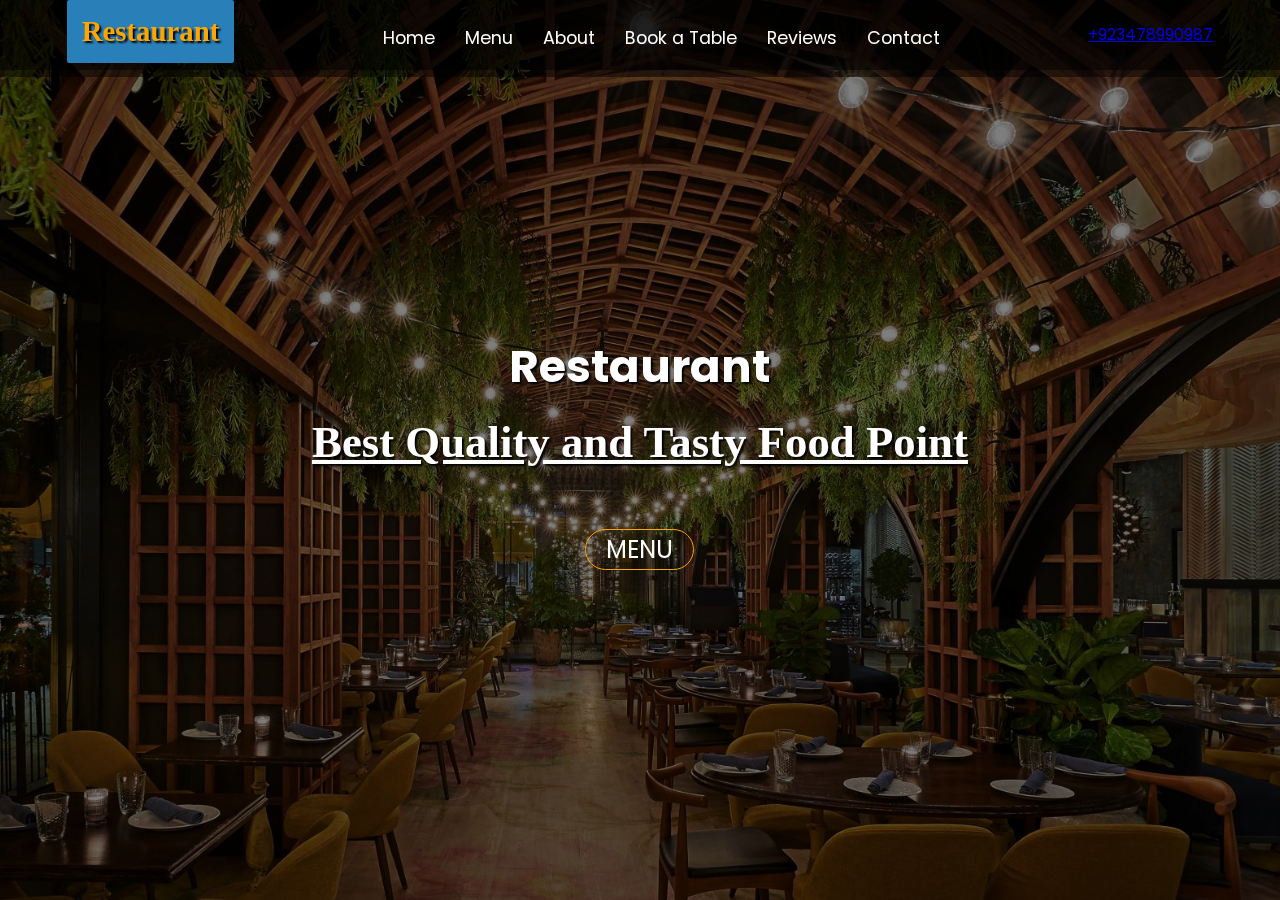
<file: index.html>
<!DOCTYPE html>
<html lang="en">
<head>
    <meta charset="UTF-8">
    <meta name="viewport" content="width=device-width, initial-scale=1.0">
    <title> Restaurant menu website</title>
    <!--google fonts-->
    <link rel="preconnect" href="https://fonts.googleapis.com">
<link rel="preconnect" href="https://fonts.gstatic.com" crossorigin>
<link href="https://fonts.googleapis.com/css2?family=Anton&family=Bebas+Neue&family=Poppins:ital,wght@0,100;0,200;0,300;0,400;0,500;0,600;0,700;0,800;0,900;1,100;1,200;1,300;1,400;1,500;1,600;1,700;1,800;1,900&display=swap" rel="stylesheet">
    <!--font awesome-->
    <link rel="stylesheet" href="https://cdnjs.cloudflare.com/ajax/libs/font-awesome/4.7.0/css/font-awesome.min.css">
   <!--connect style.css-->
   <link rel="stylesheet" type="text/css" href="style.css"  
</head>
<body>
    <!--hero section begin-->
    <div id="hero">
        <div id="hero_content">
            <h1>Restaurant</h1>
            <h2> Best Quality and Tasty Food Point </h2>
            <a href="menu.html">MENU</a> 
               <!--ADDED MENU BUTTON-->
        </div>
    </div>


    <!--hero section end-->


<!-- header section begin -->
<div id="header">
    <nav id="navbar">
        <a href="index.html">
            <button type="button" >
                <h1>Restaurant</h1>
            </button>
        <ul>
            <li><a href="index.html">Home</a></li>
                <li><a href="menu.html">Menu</a></li>
                <li><a href="about.html">About</a></li>
                <li><a href="booking.html">Book a Table</a></li>
                <li><a href="reviews.html">Reviews</a></li>
                <li><a href="contact.html">Contact</a></li>
        </ul>
        <div id="Phone">
            <a href="contact.html">+923478990987</a>
        </div>
    </nav>
    <div id="Mobile_Menu">
        <ul>
            <li><a href="index.html">Home</a></li>
            <li><a href="menu.html">Menu</a></li>
            <li><a href="about.html">About</a></li>
            <li><a href="booking.html">Book a Table</a></li>
            <li><a href="reviews.html">Reviews</a></li>
            <li><a href="contact.html">Contact</a></li>
        </ul>
    </div>

 </div>
 
<!-- header section end -->






</body>
</html>
</file>
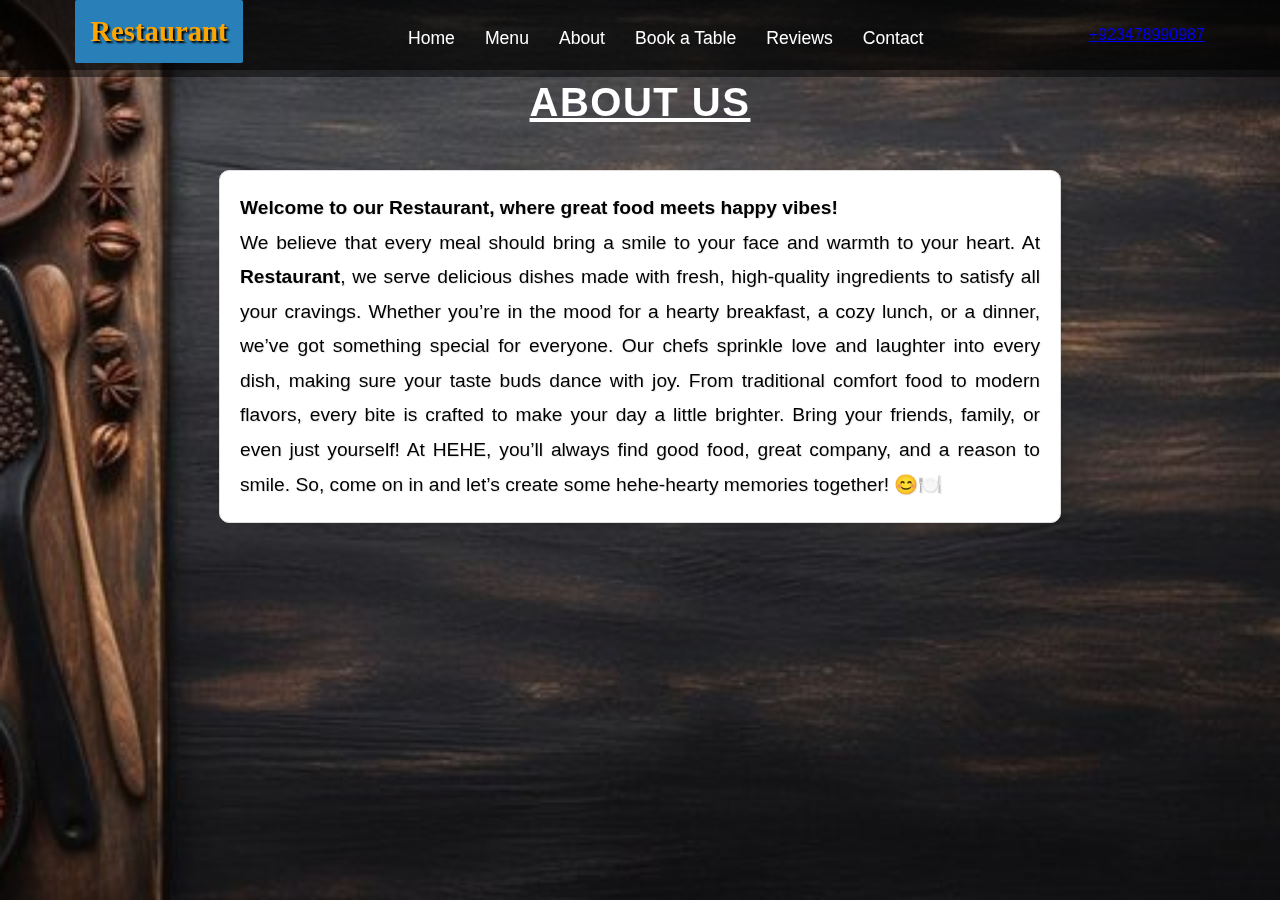
<file: about.html>
<!DOCTYPE html>
<html lang="en">
<head>
    <meta charset="UTF-8">
    <meta name="viewport" content="width=device-width, initial-scale=1.0">
    <title>About- Restaurant</title>
    <link rel="stylesheet" type="text/css" href="style.css" 
</head>
<body>
    <!-- header section -->
    <div id="header">
        <nav id="navbar">
            <a href="index.html">
                <button type="button" >
                    <h1>Restaurant</h1>
                </button>
            <ul>
                <li><a href="index.html">Home</a></li>
                <li><a href="menu.html">Menu</a></li>
                <li><a href="about.html" >About</a></li>
                <li><a href="booking.html">Book a Table</a></li>
                <li><a href="reviews.html">Reviews</a></li>
                <li><a href="contact.html">Contact</a></li>
            </ul>
            <div id="Phone">
                <a href="contact.html">+923478990987</a>
            </div>
        </nav>
        <div id="Mobile_Menu">
            <ul>
                <li><a href="index.html">Home</a></li>
                <li><a href="menu.html">Menu</a></li>
                <li><a href="about.html" class="active">About</a></li>
                <li><a href="booking.html">Book a Table</a></li>
                <li><a href="reviews.html">Reviews</a></li>
                <li><a href="contact.html">Contact</a></li>
            </ul>
        </div>
    
     </div>
     <!-- about section  -->
      <div id="About">
        <h2 id="section">About us </h2>
        <p> <b>Welcome to our Restaurant, where great food meets happy vibes! </b><br>

We believe that every meal should bring a smile to your face and warmth to your heart. At <b>Restaurant</b>, we serve delicious dishes made with fresh, high-quality ingredients to satisfy all your cravings. Whether you’re in the mood for a hearty breakfast, a cozy lunch, or a  dinner, we’ve got something special for everyone.

Our chefs sprinkle love and laughter into every dish, making sure your taste buds dance with joy. From traditional comfort food to modern flavors, every bite is crafted to make your day a little brighter.

Bring your friends, family, or even just yourself! At HEHE, you’ll always find good food, great company, and a reason to smile.

So, come on in and let’s create some hehe-hearty memories together! 😊🍽️</p>
      </div>
</file>
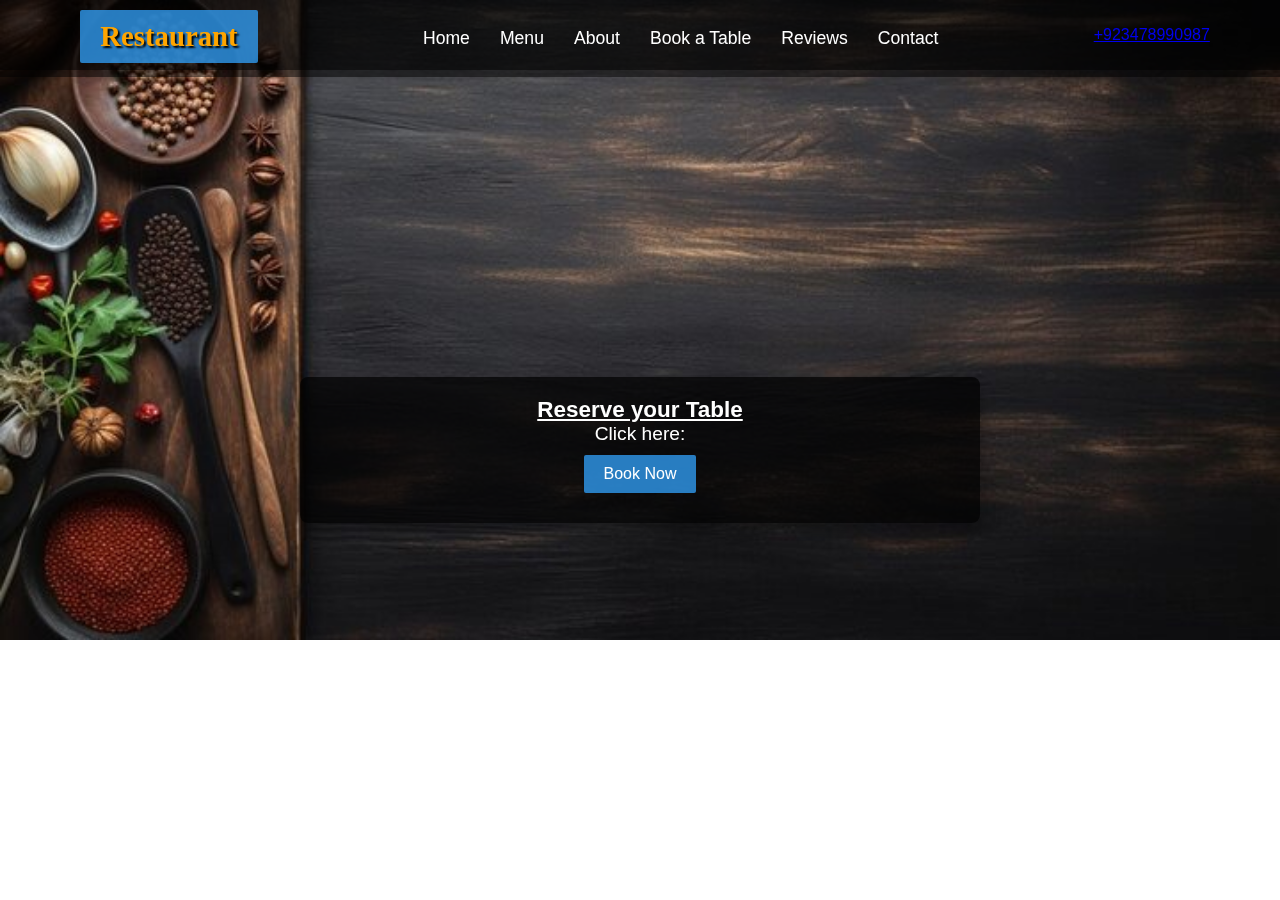
<file: booking.html>
<!DOCTYPE html>
<html lang="en">
<head>
    <meta charset="UTF-8">
    <meta name="viewport" content="width=device-width, initial-scale=1.0">
    <title>Book a Table</title>
    <link rel="stylesheet" type="text/css" href="style.css">
    <style>
        body {
            font-family: Arial, sans-serif;
            text-align: center; 
            margin: 0;
            padding: 0;
        }
        #booking-form {
            display: none;
            margin-top: 20px;
        }
        #confirmation-message {
            display: none;
            background-color: #4CAF50;
            color: white;
            padding: 20px;
            text-align: center;
            margin-top: 20px;
        }
        .hidden {
            display: none;
        }
        button {
            background-color: rgba(48, 154, 240, 0.795); 
            color: white;
            padding: 10px 20px;
            border: none;
            cursor: pointer;
            font-size: 16px;
            margin: 10px;
        }
        button:hover {
            background-color: #004d00; 
        }
        .cancel-btn {
            background-color: red;
        }
        .cancel-reservation-btn {
            background-color: red;
            margin-top: 10px;
        }
        .container {
            padding: 20px;
        }
        #booking-button-container {
            display: flex;
            justify-content: center;
            align-items: center;
            height: 100vh; 
        }
    </style>
</head>
<body>
                          <!-- Header Section -->
    <div id="header">
        <nav id="navbar">
            <a href="index.html">
                <button type="button">
                    <h1>Restaurant</h1>
                </button>
            </a>
            <ul>
                <li><a href="index.html">Home</a></li>
                <li><a href="menu.html">Menu</a></li>
                <li><a href="about.html">About</a></li>
                <li><a href="booking.html">Book a Table</a></li>
                <li><a href="reviews.html">Reviews</a></li>
                <li><a href="contact.html">Contact</a></li>
            </ul>
            <div id="Phone">
                <a href="contact.html">+923478990987</a>
            </div>
        </nav>
    </div>
                                <!-- header section ends -->
    <div class="container">
        <h3>Reserve your Table</h3>
        <p>Click here:</p>
        <button id="booking-button">Book Now</button>

        <!-- Booking Form -->
        <div id="booking-form" class="hidden">
            <h2>Reservation Form</h2>
            <form id="reservation-form">
                <label for="name">Name:</label>
                <input type="text" id="name" name="name" required>

                <label for="email">Email:</label>
                <input type="email" id="email" name="email" required>

                <label for="phone">Phone Number:</label>
                <input type="tel" id="phone" name="phone" required>

                <label for="date">Reservation Date:</label>
                <input type="date" id="date" name="date" required>

                <label for="time">Reservation Time:</label>
                <input type="time" id="time" name="time" required>

                <label for="guests">Number of Guests:</label>
                <input type="number" id="guests" name="guests" min="1" max="20" required>

                <button type="submit">Confirm Booking</button>
                <button type="button" id="cancel-button" class="cancel-btn">Cancel</button>
            </form>
        </div>

        <!-- Confirmation Message -->
        <div id="confirmation-message">
            <h2>Your table has been booked successfully!</h2>
            <p>Thank you for booking with us. We look forward to serving you!</p>
            <button id="book-another-button">Book Another Table</button>
            <button id="cancel-reservation-button" class="cancel-reservation-btn">Cancel Reservation</button>
        </div>
    </div>

    <script>
        
        document.getElementById("booking-button").addEventListener("click", function() {
            document.getElementById("booking-form").style.display = "block";
            document.getElementById("booking-button").style.display = "none";
        });

        document.getElementById("reservation-form").addEventListener("submit", function(event) {
            event.preventDefault();

            document.getElementById("booking-form").style.display = "none";
            document.getElementById("confirmation-message").style.display = "block";
        });

        document.getElementById("cancel-button").addEventListener("click", function() {
            document.getElementById("booking-form").style.display = "none";
            document.getElementById("booking-button").style.display = "block";
        });

    
        document.getElementById("book-another-button").addEventListener("click", function() {
            document.getElementById("confirmation-message").style.display = "none";
            document.getElementById("booking-button").style.display = "block";
        });

        document.getElementById("cancel-reservation-button").addEventListener("click", function() {
            document.getElementById("confirmation-message").style.display = "none";
            document.getElementById("booking-button").style.display = "block";
        });
    </script>
</body>
</html>
</file>
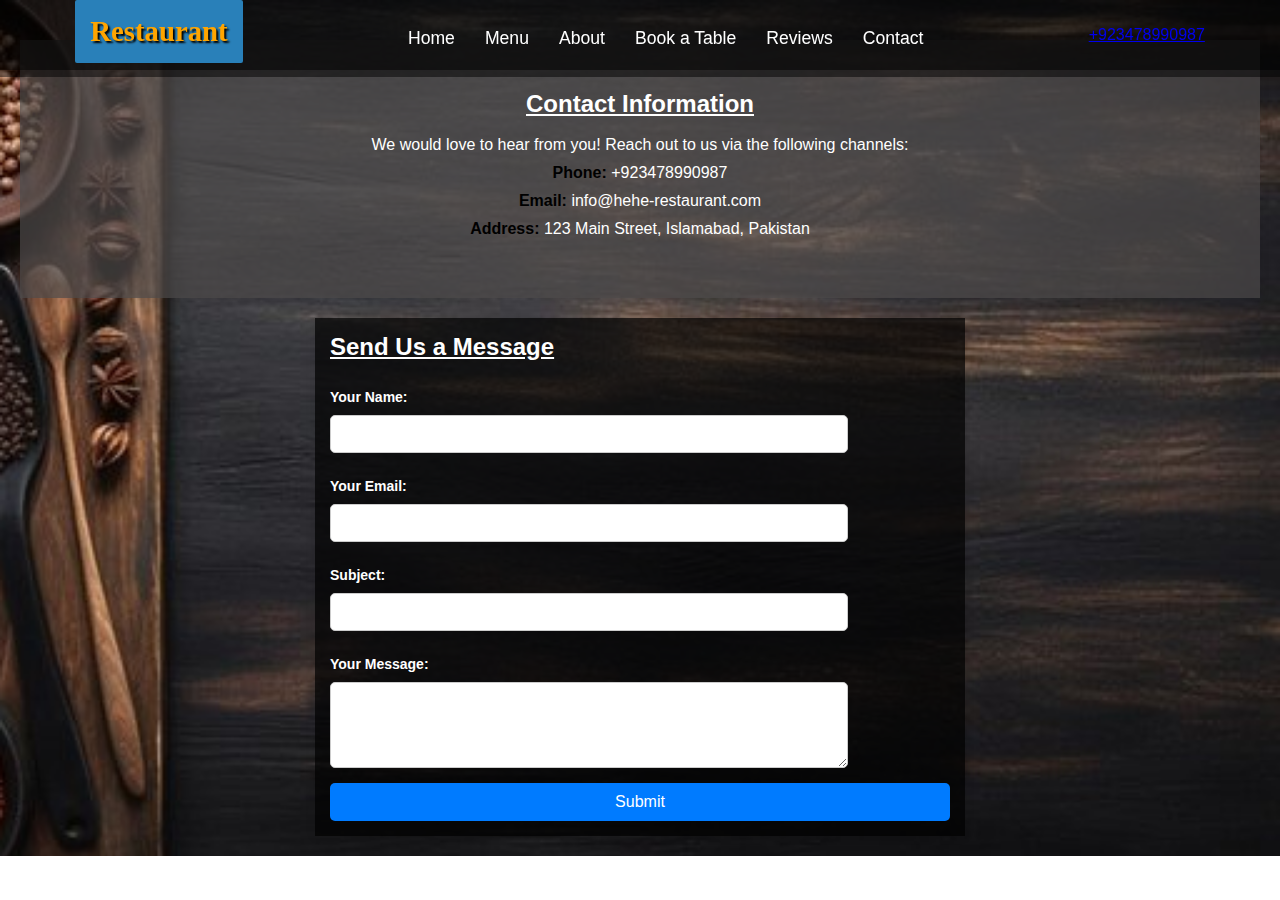
<file: contact.html>
<!DOCTYPE html>
<html lang="en">
<head>
    <meta charset="UTF-8">
    <meta name="viewport" content="width=device-width, initial-scale=1.0">
    <link rel="stylesheet" href="style.css">
    <script src="script.js"></script>
    <title>Contact Us</title>
    
    <style>
        #confirmation-message {
            display: none;
            margin-top: 20px;
            padding: 10px;
            background-color: #4CAF50;
            color: white;
            border-radius: 5px;
            text-align: center;
        }
        #return-home-btn {
            display: none;
            margin-top: 20px;
            padding: 10px 20px;
            background-color: #333;
            color: white;
            border: none;
            cursor: pointer;
            border-radius: 5px;
        }
    </style>
</head>
<body>
    <!-- header section begin -->
    <div id="header">
        <nav id="navbar">
            <a href="index.html">
                <button type="button" >
                    <h1>Restaurant</h1>
                </button>
            </a>
            <ul>
                <li><a href="index.html">Home</a></li>
                <li><a href="menu.html">Menu</a></li>
                <li><a href="about.html">About</a></li>
                <li><a href="booking.html">Book a Table</a></li>
                <li><a href="reviews.html">Reviews</a></li>
                <li><a href="contact.html">Contact</a></li>
            </ul>
            <div id="Phone">
                <a href="contact.html">+923478990987</a>
                
            </div>
        </nav>
        <div id="Mobile_Menu">
            <ul>
                <li><a href="index.html">Home</a></li>
                <li><a href="menu.html">Menu</a></li>
                <li><a href="about.html">About</a></li>
                <li><a href="booking.html">Book a Table</a></li>
                <li><a href="reviews.html">Reviews</a></li>
                <li><a href="contact.html">Contact</a></li>
            </ul>
        </div>
    </div>
                     <!-- header section ends -->


    <main id="contact">
        <!-- Contact Information Section -->
        <section id="contact-info">
            <h2>Contact Information</h2><br>
            <p>We would love to hear from you! Reach out to us via the following channels:</p>
            <ul>
                <li><strong>Phone:</strong> +923478990987</li>
                <li><strong>Email:</strong> <a href="mailto:info@hehe-restaurant.com">info@hehe-restaurant.com</a></li>
                <li><strong>Address:</strong> 123 Main Street, Islamabad, Pakistan</li>
            </ul>
        </section>

        <!-- Contact Form Section -->
        <section id="contact-form-section">
            <h2>Send Us a Message</h2><br>
            <form id="contact-form" onsubmit="submitForm(event)">
                <label for="name">Your Name:</label>
                <input type="text" id="name" name="name" required>

                <label for="email">Your Email:</label>
                <input type="email" id="email" name="email" required>

                <label for="subject">Subject:</label>
                <input type="text" id="subject" name="subject" required>

                <label for="message">Your Message:</label>
                <textarea id="message" name="message" rows="4" required></textarea>

                <button type="submit">Submit</button>
            </form>
        </section>

    
        <div id="confirmation-message">
            Your message has been delivered to us. We will contact you as soon as possible after receiving your message.
        </div>

        <button id="return-home-btn" onclick="window.location.href='index.html';">Return to Home</button>
    </main>

    <script>
        function submitForm(event) {
            event.preventDefault();  

            document.getElementById('contact-form-section').style.display = 'none';

            document.getElementById('confirmation-message').style.display = 'block';

            document.getElementById('return-home-btn').style.display = 'inline-block';
        }
    </script>
</body>
</html>
</file>
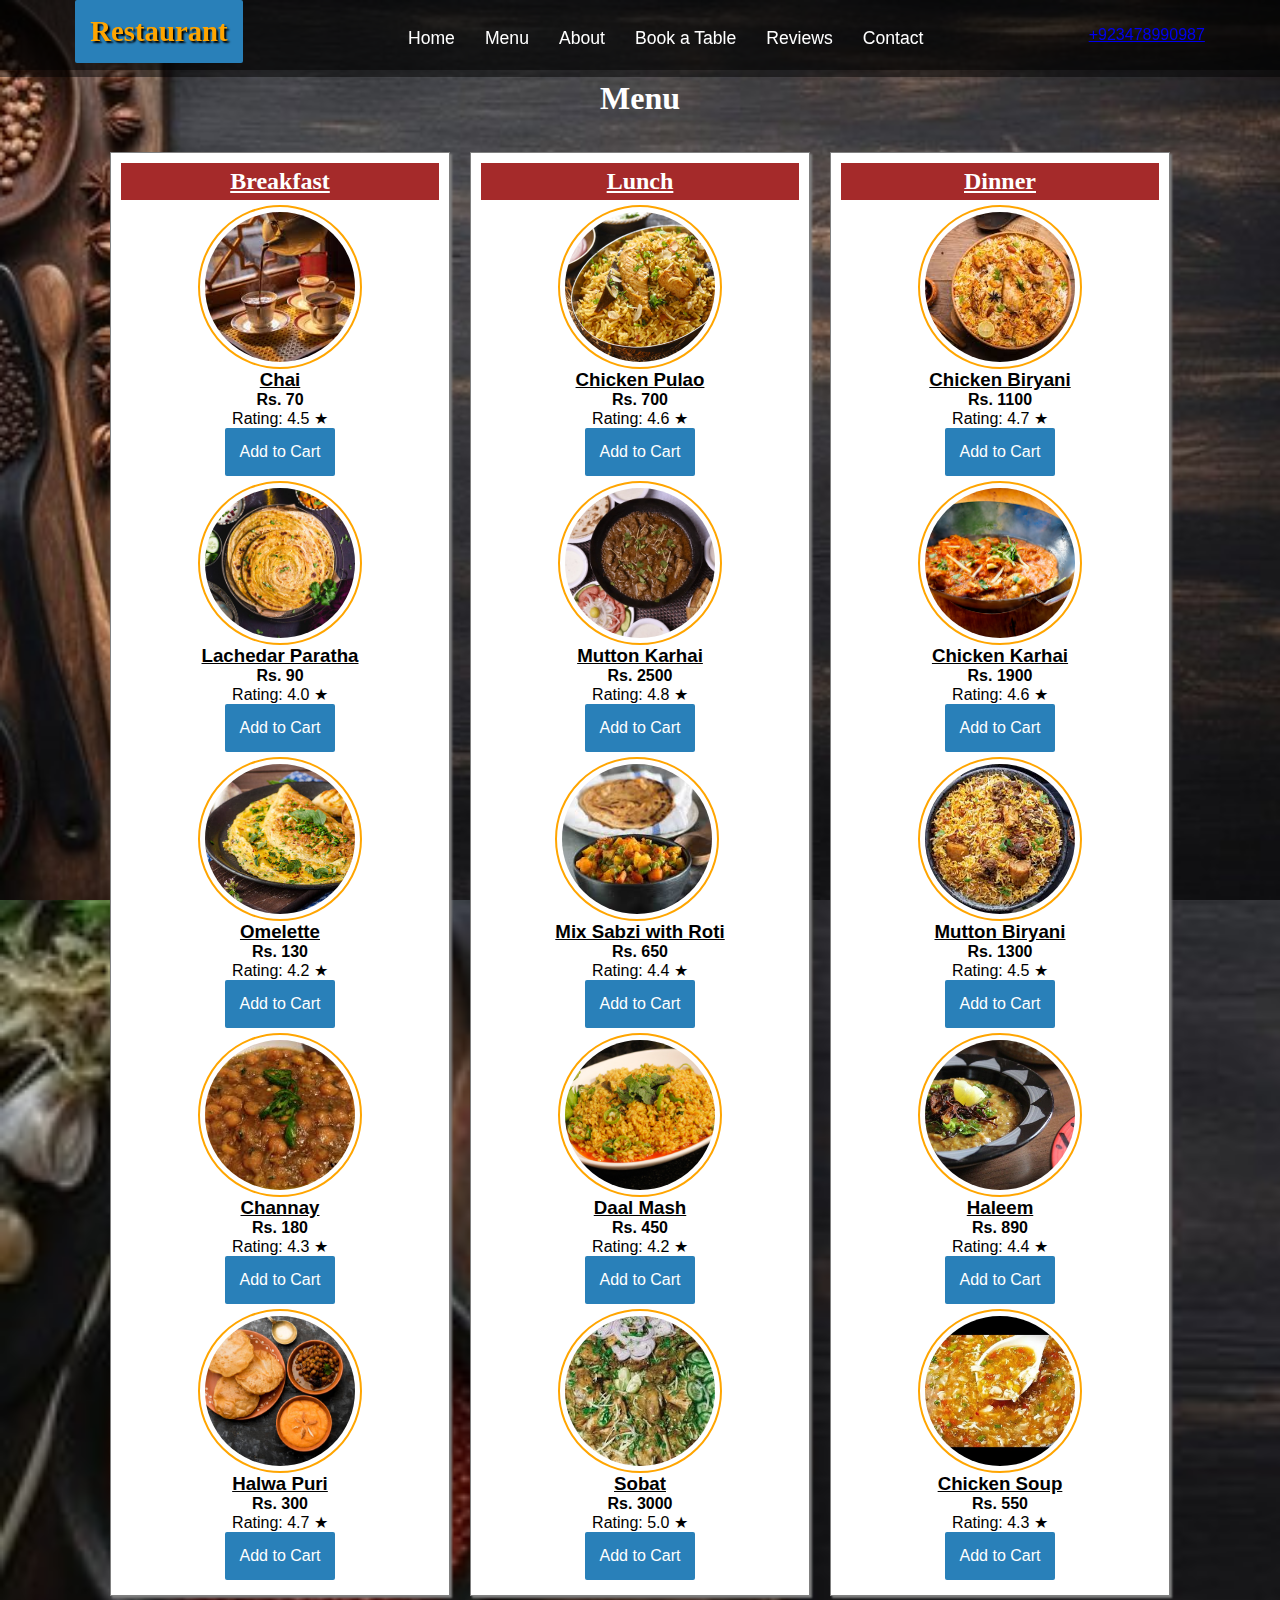
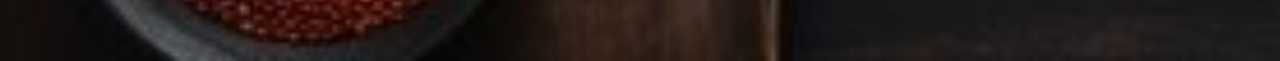
<file: menu.html>
<!DOCTYPE html>
<html lang="en">
<head>
    <meta charset="UTF-8">
    <meta name="viewport" content="width=device-width, initial-scale=1.0">
    <title>Menu-Restaurant</title>
    <link rel="stylesheet" type="text/css" href="style.css">
    <style>
        #order-summary-box {
            position: fixed;
            top: 20px;
            left: 20px;
            background-color: rgba(0, 0, 0, 0.7);
            color: white;
            padding: 15px;
            border-radius: 8px;
            width: 250px;
            display: none;
            z-index: 1000;
        }
        #order-summary-box h3 {
            margin-top: 0;
        }
        #order-summary-box ul {
            list-style-type: none;
            padding-left: 0;
            margin-bottom: 10px;
        }
        #order-summary-box ul li {
            margin-bottom: 5px;
        }
        #order-summary-box .total-price {
            font-weight: bold;
        }
        #order-summary-box .place-order-btn {
            display: block;
            margin-top: 10px;
            padding: 5px;
            background-color: green;
            color: white;
            border: none;
            cursor: pointer;
        }
        #order-summary-box .place-order-btn:hover {
            background-color: darkgreen;
        }
    </style>
</head>
<body>
    <!-- header section -->
    <div id="header">
        <nav id="navbar">
            <a href="index.html">
                <button type="button">
                    <h1>Restaurant</h1>
                </button>
            </a>
            
            <ul>
                <li><a href="index.html">Home</a></li>
                <li><a href="menu.html">Menu</a></li>
                <li><a href="about.html">About</a></li>
                <li><a href="booking.html">Book a Table</a></li>
                <li><a href="reviews.html">Reviews</a></li>
                <li><a href="contact.html">Contact</a></li>
            </ul>
            <div id="Phone">
                <a href="contact.html">+923478990987</a>
            </div>
        </nav>
    </div>


    <div id="order-summary-box">
        <h3>Your Order</h3>
        <ul id="order-items-list"></ul>
        <div class="total-price">
            Total: Rs. <span id="total-price-display">0</span>
        </div>
        <button class="place-order-btn" onclick="placeOrder()">Place Order</button>
    </div>

                                        <!-- Menu Section -->
    <div id="menu">
        <h1 id="section">Menu</h1>
        <div id="menu_row">
            <!-- Breakfast Section -->
            <div id="menu_column">
                <h2>Breakfast</h2>
                <div class="box">
                    <a href="javascript:void(0)" class="menu-item">
                        <div id="image">
                            <img src="imges/chai.jpeg" alt="Chai">
                        </div>
                        <div>
                            <h3>Chai</h3>
                            <h4>Rs. 70</h4>
                            <div class="rating">
                                <span>Rating: 4.5 ★</span>
                            </div>
                            <button class="add-to-cart" onclick="addToCart('Chai', 70)">Add to Cart</button>
                        </div>
                    </a>
                </div>
                <div class="box">
                    <a href="javascript:void(0)" class="menu-item">
                        <div id="image">
                            <img src="imges/lachedarParatha.jpeg" alt="Lachedar Paratha">
                        </div>
                        <div>
                            <h3>Lachedar Paratha</h3>
                            <h4>Rs. 90</h4>
                            <div class="rating">
                                <span>Rating: 4.0 ★</span>
                            </div>
                            <button class="add-to-cart" onclick="addToCart('Lachedar Paratha', 90)">Add to Cart</button>
                        </div>
                    </a>
                </div>
                <div class="box">
                    <a href="javascript:void(0)" class="menu-item">
                        <div id="image">
                            <img src="imges/omlette.jpg" alt="Omelette">
                        </div>
                        <div>
                            <h3>Omelette</h3>
                            <h4>Rs. 130</h4>
                            <div class="rating">
                                <span>Rating: 4.2 ★</span>
                            </div>
                            <button class="add-to-cart" onclick="addToCart('Omelette', 130)">Add to Cart</button>
                        </div>
                    </a>
                </div>
                <div class="box">
                    <a href="javascript:void(0)" class="menu-item">
                        <div id="image">
                            <img src="imges/channay.jpg" alt="Channay">
                        </div>
                        <div>
                            <h3>Channay</h3>
                            <h4>Rs. 180</h4>
                            <div class="rating">
                                <span>Rating: 4.3 ★</span>
                            </div>
                            <button class="add-to-cart" onclick="addToCart('Channay', 180)">Add to Cart</button>
                        </div>
                    </a>
                </div>
                <div class="box">
                    <a href="javascript:void(0)" class="menu-item">
                        <div id="image">
                            <img src="imges/halwa puri.jpg" alt="Halwa Puri">
                        </div>
                        <div>
                            <h3>Halwa Puri</h3>
                            <h4>Rs. 300</h4>
                            <div class="rating">
                                <span>Rating: 4.7 ★</span>
                            </div>
                            <button class="add-to-cart" onclick="addToCart('Halwa Puri', 300)">Add to Cart</button>
                        </div>
                    </a>
                </div>
            </div>

            <!-- Lunch Section -->
            <div id="menu_column">
                <h2>Lunch</h2>
                <div class="box">
                    <a href="javascript:void(0)" class="menu-item">
                        <div id="image">
                            <img src="imges/chicken pulao.jpg" alt="Chicken Pulao">
                        </div>
                        <div>
                            <h3>Chicken Pulao</h3>
                            <h4>Rs. 700</h4>
                            <div class="rating">
                                <span>Rating: 4.6 ★</span>
                            </div>
                            <button class="add-to-cart" onclick="addToCart('Chicken Pulao', 700)">Add to Cart</button>
                        </div>
                    </a>
                </div>
                <div class="box">
                    <a href="javascript:void(0)" class="menu-item">
                        <div id="image">
                            <img src="imges/mutton karhai.webp" alt="Mutton Karhai with Naan and Roti">
                        </div>
                        <div>
                            <h3>Mutton Karhai</h3>
                            <h4>Rs. 2500</h4>
                            <div class="rating">
                                <span>Rating: 4.8 ★</span>
                            </div>
                            <button class="add-to-cart" onclick="addToCart('Mutton Karhai', 2500)">Add to Cart</button>
                        </div>
                    </a>
                </div>
                <div class="box">
                    <a href="javascript:void(0)" class="menu-item">
                        <div id="image">
                            <img src="imges/mix sabzi.jpeg" alt="Mix Sabzi with Roti">
                        </div>
                        <div>
                            <h3>Mix Sabzi with Roti</h3>
                            <h4>Rs. 650</h4>
                            <div class="rating">
                                <span>Rating: 4.4 ★</span>
                            </div>
                            <button class="add-to-cart" onclick="addToCart('Mix Sabzi with Roti', 650)">Add to Cart</button>
                        </div>
                    </a>
                </div>
                <div class="box">
                    <a href="javascript:void(0)" class="menu-item">
                        <div id="image">
                            <img src="imges/daal mash.jpg" alt="Daal Mash">
                        </div>
                        <div>
                            <h3>Daal Mash</h3>
                            <h4>Rs. 450</h4>
                            <div class="rating">
                                <span>Rating: 4.2 ★</span>
                            </div>
                            <button class="add-to-cart" onclick="addToCart('Daal Mash', 450)">Add to Cart</button>
                        </div>
                    </a>
                </div>
                <div class="box">
                    <a href="javascript:void(0)" class="menu-item">
                        <div id="image">
                            <img src="imges/sobat.jpeg" alt="Sobat">
                        </div>
                        <div>
                            <h3>Sobat</h3>
                            <h4>Rs. 3000</h4>
                            <div class="rating">
                                <span>Rating: 5.0 ★</span>
                            </div>
                            <button class="add-to-cart" onclick="addToCart('Sobat', 3000)">Add to Cart</button>
                        </div>
                    </a>
                </div>
            </div>

            <!-- Dinner Section -->
            <div id="menu_column">
                <h2>Dinner</h2>
                <div class="box">
                    <a href="javascript:void(0)" class="menu-item">
                        <div id="image">
                            <img src="imges/chicken biryani.jpeg" alt="Chicken Biryani">
                        </div>
                        <div>
                            <h3>Chicken Biryani</h3>
                            <h4>Rs. 1100</h4>
                            <div class="rating">
                                <span>Rating: 4.7 ★</span>
                            </div>
                            <button class="add-to-cart" onclick="addToCart('Chicken Biryani', 1100)">Add to Cart</button>
                        </div>
                    </a>
                </div>
                <div class="box">
                    <a href="javascript:void(0)" class="menu-item">
                        <div id="image">
                            <img src="imges/chicken karhai.jpg" alt="Chicken Karhai">
                        </div>
                        <div>
                            <h3>Chicken Karhai</h3>
                            <h4>Rs. 1900</h4>
                            <div class="rating">
                                <span>Rating: 4.6 ★</span>
                            </div>
                            <button class="add-to-cart" onclick="addToCart('Chicken Karhai', 1900)">Add to Cart</button>
                        </div>
                    </a>
                </div>
                <div class="box">
                    <a href="javascript:void(0)" class="menu-item">
                        <div id="image">
                            <img src="imges/mutton biryani.jpeg" alt="Mutton Biryani">
                        </div>
                        <div>
                            <h3>Mutton Biryani</h3>
                            <h4>Rs. 1300</h4>
                            <div class="rating">
                                <span>Rating: 4.5 ★</span>
                            </div>
                            <button class="add-to-cart" onclick="addToCart('Mutton Biryani', 1300)">Add to Cart</button>
                        </div>
                    </a>
                </div>
                <div class="box">
                    <a href="javascript:void(0)" class="menu-item">
                        <div id="image">
                            <img src="imges/haleem.jpg" alt="Haleem">
                        </div>
                        <div>
                            <h3>Haleem</h3>
                            <h4>Rs. 890</h4>
                            <div class="rating">
                                <span>Rating: 4.4 ★</span>
                            </div>
                            <button class="add-to-cart" onclick="addToCart('Haleem', 890)">Add to Cart</button>
                        </div>
                    </a>
                </div>
                <div class="box">
                    <a href="javascript:void(0)" class="menu-item">
                        <div id="image">
                            <img src="imges/chicken soup.jpg" alt="Chicken Soup">
                        </div>
                        <div>
                            <h3>Chicken Soup</h3>
                            <h4>Rs. 550</h4>
                            <div class="rating">
                                <span>Rating: 4.3 ★</span>
                            </div>
                            <button class="add-to-cart" onclick="addToCart('Chicken Soup', 550)">Add to Cart</button>
                        </div>
                    </a>
                </div>
            </div>
        </div>
    </div>

    <script>
        let cart = JSON.parse(localStorage.getItem('cart')) || []; 
        let total = cart.reduce((sum, item) => sum + item.price, 0); 
    
        document.addEventListener('DOMContentLoaded', () => {
            updateCartDisplay();
        });
    
        function addToCart(item, price) {
            cart.push({ item, price });
            total += price;
    
            saveCartToLocalStorage();
            updateCartDisplay();
        }
    
        function removeFromCart(index) {
            total -= cart[index].price;
            cart.splice(index, 1); 
    
            saveCartToLocalStorage();
            updateCartDisplay();
        }
    
        function saveCartToLocalStorage() {
            localStorage.setItem('cart', JSON.stringify(cart));
        }
    
        function updateCartDisplay() {
            let orderItemsList = document.getElementById('order-items-list');
            orderItemsList.innerHTML = ''; 
    
            cart.forEach((item, index) => {
                let itemDiv = document.createElement('li');
                itemDiv.innerHTML = `
                    ${item.item} - Rs. ${item.price}
                    <button class="remove-item-btn" onclick="removeFromCart(${index})">Remove</button>
                `;
                orderItemsList.appendChild(itemDiv);
            });
    
            document.getElementById('total-price-display').innerText = total;
    
            document.getElementById('order-summary-box').style.display = cart.length ? 'block' : 'none';
        }
    
        function placeOrder() {
            alert("Your order has been placed!");
            resetOrder();
        }
    
        function resetOrder() {
            cart = [];
            total = 0;
    
            saveCartToLocalStorage();
            updateCartDisplay();
        }
    </script>
    
</body>
</html>
</file>
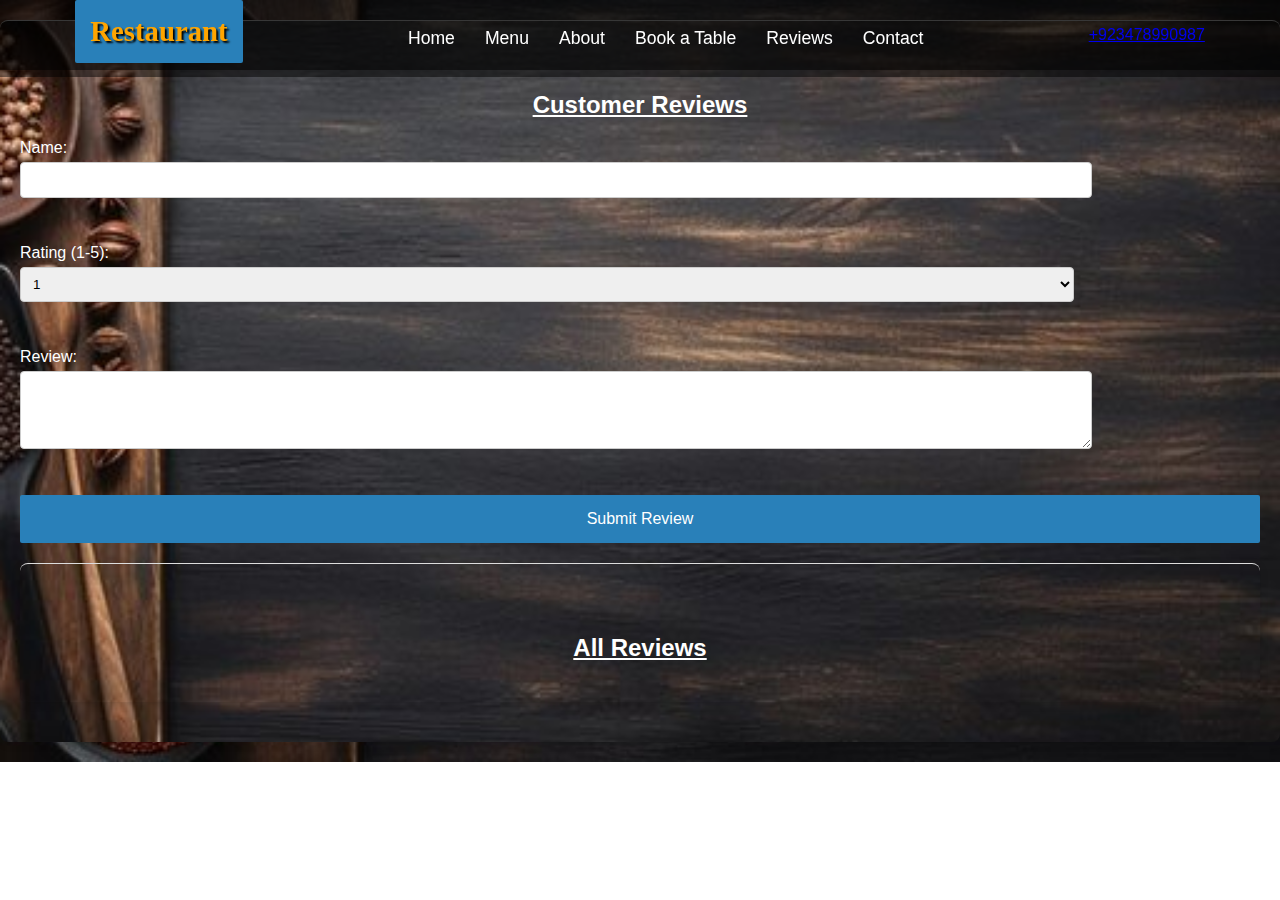
<file: reviews.html>
<!DOCTYPE html>
<html lang="en">
<head>
    <meta charset="UTF-8">
    <meta name="viewport" content="width=device-width, initial-scale=1.0">
    <link rel="stylesheet" href="style.css">
    <title>Reviews Page</title>
    <style>
        body {
            font-family: Arial, sans-serif;
        }
        #review-form {
            margin-bottom: 20px;
        }
        #reviews {
            margin-top: 20px;
            border-top: 1px solid #ddd;
            padding-top: 10px;
        }
        .review {
            margin-bottom: 10px;
            color: white; 
        }
        .review strong {
            color: orange; 
            font-weight: bold;
        }
        .delete-btn {
            background-color: red;
            color: white;
            border: none;
            padding: 5px 10px;
            cursor: pointer;
            margin-left: 10px;
        }
    </style>
</head>
<body>
    <!-- Header Section -->
    <div id="header">
        <nav id="navbar">
            <a href="index.html">
                <button type="button">
                    <h1>Restaurant</h1>
                </button>
            </a>
            <ul>
                <li><a href="index.html">Home</a></li>
                <li><a href="menu.html">Menu</a></li>
                <li><a href="about.html">About</a></li>
                <li><a href="booking.html">Book a Table</a></li>
                <li><a href="reviews.html">Reviews</a></li>
                <li><a href="contact.html">Contact</a></li>
            </ul>
            <div id="Phone">
                <a href="contact.html">+923478990987</a>
            </div>
        </nav>
    </div>

    <!-- Review Section -->
    <main id="reviews">
        <section>
            <h2>Customer Reviews</h2>
            <div id="review-list">
            </div>
        </section>

        <!-- Add Review Form -->
        <form id="review-form" onsubmit="addReview(event)">
            <label for="name">Name:</label>
            <input type="text" id="name" required><br><br>

            <label for="rating">Rating (1-5):</label>
            <select id="rating" required>
                <option value="1">1</option>
                <option value="2">2</option>
                <option value="3">3</option>
                <option value="4">4</option>
                <option value="5">5</option>
            </select><br><br>

            <label for="review">Review:</label>
            <textarea id="review" rows="4" required></textarea><br><br>

            <button type="submit">Submit Review</button>
        </form>

        <div id="reviews">
            <h2>All Reviews</h2>
        </div>
    </main>

    <script>
        function addReview(event) {
            event.preventDefault();

            const name = document.getElementById("name").value;
            const rating = document.getElementById("rating").value;
            const reviewText = document.getElementById("review").value;

            const review = document.createElement("div");
            review.className = "review";
            review.innerHTML = `
                <strong>${name}</strong> - Rating: ${rating}/5
                <p>${reviewText}</p>
                <button class="delete-btn" onclick="deleteReview(this)">Delete</button>
            `;

            const reviewsDiv = document.getElementById("reviews");
            reviewsDiv.appendChild(review);

            document.getElementById("review-form").reset();
        }

        function deleteReview(button) {
            const reviewDiv = button.parentElement;
            reviewDiv.remove();
        }
    </script>
</body>
</html>
</file>
<file: style.css>
*{
    margin: 0 ;
    padding : 0;
}
html{
    font-size: 100%;
    scroll-behavior: smooth;
}
body{
    font-family: "Poppins", sans-serif;
    font-weight: 400;
    font-style: normal;
    overflow-x: hidden;
      
}

/* Hero section */

#hero{
    position: relative;
    width: 100vw;
    height: 100vh;
    display: flex;
    justify-content: center;
    align-items: center;
    text-align: center;
    overflow: hidden;
}

#hero::before{
    content: "";
    position: fixed;
    top: 0%;
    left: 0%;
    width: 100%;
    height: 100%;
    padding: 55px 0 55px 0;
    background-image: url(imges/hero.jpeg);
    background-size: cover;
    background-position: center;
    background-repeat: no-repeat;
    background-attachment: fixed;
    filter: brightness(50%);
}
#hero_content{
    position: relative;
    
}
#hero_content h1{
    color: white;
    font-size: 2.8rem;
    text-shadow: 2px 2px 2px black;
}
#hero_content h2{
    color: white;
    font-size: 2.8rem;
    font-family: cursive;
    margin-top: 1rem;
    margin-bottom: 4rem;
    text-shadow: 2px 2px 2px black;
}
#hero_content a{
    color: white;
    font-size: 1.5rem;
    padding: 3px 20px 3px 20px;
    border: 1px solid orange;
    background: rgb(red, green, blue);
    text-decoration: none;
    border-radius: 25px;
}
#hero_content a:hover{
    background: blue;
}

/* header section */

#header{
    position: fixed;
    top: 0;
    width: 100vw;
    height: 70px;
    line-height: 70px;
    
}
#navbar{
    display: flex;
    justify-content: space-around;
    background: rgb(0, 0, 0,0.5);
}
#navbar h1{
    color: orange;
    font-size: 1.8rem;
    text-shadow: 2px 2px 2px black;
    font-family: cursive;
   
}
#navbar ul{
    display: flex;
}
#navbar ul li{
    list-style: none;
    padding: 3px 15px 3px 15px;
}
#navbar ul li:hover,#phone a:hover, #Mobile_Menu ul li:hover{
    background: navy;
    cursor: pointer;
}
#navbar ul li a{
    text-decoration: none;
    color: white;
    font-size: 1.1rem;
}
#phone a{
    text-decoration: none;
    color: white;
    font-size: 1.1rem;
    padding: 3px 15px 3px 15px;
    border: 1px solid orange;
    
}
#Mobile_Menu{
    display: none;
    height: 40px;
    line-height: 40px;
    background-color: magenta;
}
#Mobile_Menu ul{
    display: flex;
    justify-content: center;
}
#Mobile_Menu ul li{
    list-style: none;
    padding: 0 5px 0 5px;
}
#Mobile_Menu ul li a{
    text-decoration: none;
    color: white;
}

/* menu section */

#menu{
    padding: 55px 0 55px 0;
    background-image: url(imges/BACKG.png);
    background-size: cover;
    background-position: center center;
    background-repeat: no-repeat;
    background-attachment: fixed;
}


#section{
    color: white;
    padding: 25px 0 25px 0;
    text-align: center;
    font-size: 2rem;
    font-family: Verdana;
}
#menu_row{
    display: flex;
    padding: 0 100px 0 100px;
    justify-content: center;
    
}
#menu_column {
    box-shadow: 2px 2px 2px gray;
    border: 1px solid grey;
    background-color: white;
    margin: 10px;
    padding: 10px;
    flex: 1;
    
    flex-direction: column;
    align-items: center; 
    justify-content: center; 
}
#menu_column h2{
    background-color: brown;
    color: white;
    text-align: center;
    padding: 5px;
    font-family: cursive;
}
#image{
    width: 150px;
    height: 150px;
    border-radius: 50%;
    padding: 5px;
    border: 2px solid orange;
    
}
#image img{
    width: 100%;
    height: 100%;
    border-radius: 50%;
    object-fit: cover;
}
.box{
    display: flex;
    flex-direction: column;
    align-items: center;
    text-align: center;
    margin: 5px;
}


.menu-item {
    text-decoration: none;
    color: inherit;
}

.menu-item:hover {
    transform: scale(1.05); /* Slight zoom effect on hover */
    transition: transform 0.3s ease;
}






.content {
    display: flex;
    flex-direction: column;
    align-items: center;
    justify-content: center;
    height: 80vh;
    text-align: center;
}

.content img {
    max-width: 300px;
    height: auto;
    border-radius: 10px;
    box-shadow: 0 4px 8px rgba(0, 0, 0, 0.2);
}

.content h2 {
    margin: 20px 0 10px;
    font-size: 24px;
    color: #444;
}

.content p {
    font-size: 18px;
    color: #666;
}







/* About Section */


#About {
    position: fixed;
    top: 0%;
    left: 0%;
    width: 100%;
    height: 100%;
    padding: 55px 0 55px 0;
    background-image: url(imges/BACKG.png);
    background-size: cover;
    background-position: center;
    background-repeat: no-repeat;
    background-attachment: fixed;
    overflow: hidden;
    
}
#header {
    position: fixed;
    top: 0;
    width: 100%;
    height: 70px;
    line-height: 70px;
    z-index: 1000; 
    background: rgba(0, 0, 0, 0.5); 
}




#About h2 {
    font-size: 2.5rem;
    color: white;
    font-family: 'Poppins', sans-serif;
    margin-bottom: 20px;
    text-transform: uppercase;
    letter-spacing: 1.5px;
}

#About p {
    font-size: 1.2rem;
    color: black;
    line-height: 1.8;
    max-width: 800px;
    margin: 0 auto;
    font-family: 'Poppins', sans-serif;
    text-align: justify;
    padding: 0 15px;
    text-shadow: 1px 1px 1px rgba(0, 0, 0, 0.1);
    background: #fff;
    border: 1px solid #ddd;
    border-radius: 10px;
    box-shadow: 2px 2px 5px rgba(0, 0, 0, 0.1);
    padding: 20px;
}




 
/* book a table */
body{
    background-image: url(imges/BACKG.png);
    background-repeat: no-repeat;
    background-size: cover;
}
#booking {
    display: flex; 
    justify-content: center; 
    align-items: center; 
    height: 100vh; 
    width: 100vw; 
    margin: 0; 
    padding: 0; 
}
h3{
    text-decoration-line: underline;
}

.container {
    position: fixed; 
    top: 50%; 
    left: 50%; 
    transform: translate(-50%, -50%); 
    width: 50%; 
    max-height: 80vh; 
    background-color: rgba(0, 0, 0, 0.7); 
    color: #fff; 
    padding: 30px; 
    border-radius: 8px; 
    text-align: center; 
    box-shadow: 0 10px 15px rgba(0, 0, 0, 0.3); 
    font-size: 1.2rem; 
    overflow-y: auto; 
}



button {
    padding: 10px ;
    background-color: #28a745;
    color: white;
    border: none;
    border-radius: 4px;
    cursor: pointer;
    font-size: 16px;
    transition: background-color 0.3s;
}

button:hover {
    background-color: #218838;
}

.hidden {
    display: none;
}

form {
    display: flex;
    flex-direction: column;
}

label {
    margin-bottom: 5px;
    color: black;
}

input {
    margin-bottom: 15px;
    padding: 10px;
    border: 1px solid #ccc;
    border-radius: 4px;
    font-size: 16px;
}



/* reviews*/
main {
    padding: 20px; /* Padding for main content */
}

#reviews {
    background-image: url(imges/BACKG.png);
    background-size: cover; 
    background-position: center; 
    background-repeat: no-repeat; 
    background-attachment: fixed; 
    box-sizing: border-box; 
    border-radius: 8px; 
    box-shadow: 0 2px 10px rgba(0, 0, 0, 0.1); 
    padding: 20px;
    margin-bottom: 20px; 
    overflow-y: hidden;
    
}
#reviews h2 {
    margin-top: 60px; 
    margin-bottom: 20px; 
    text-align: center; /* Center the heading text */
    color: white;
    
}



/* Add Review Form Styles */

#add-review {
    background-color: rgba(0, 0, 0, 0.7); /*transparent background */
    border-radius: 8px; 
    padding: 15px;
    max-width: 600px; 
    margin: 0 auto; /* Center the form container */
}

label {
    display: block; 
    margin-bottom: 5px; 
    color: white; /* color of the name, rating, your review in the review form*/
}

input[type="text"],
select,
textarea {
    width: 85%; /* Full width for inputs */
    padding: 8px; 
    margin-bottom: 10px; 
    border: 1px solid #ccc; 
    border-radius: 4px; /* Rounded corners for inputs */
}

button {
    background-color: #2980b9; 
    color: white; 
    border: none; 
    padding:  15px; 
    border-radius: 2px; 
    cursor: pointer; 
    font-size: 1rem; 
}

button:hover {
    background-color: #1a6a8a; 
}



/* Contact Info Section */
#contact {
    background-image: url(imges/BACKG.png);
    background-size: cover; 
    background-position: center; 
    background-repeat: no-repeat; 
    background-attachment: fixed; 
}

#contact-info {
    text-align: center;
    background: rgba(75, 73, 73, 0.7); /* transparent background */
    padding: 50px;
    margin: 20px 0;
    box-shadow: 0 0 10px rgba(0, 0, 0, 0.1);
}
#contact-info ul {
    list-style: none;
    padding: 0;
}
#contact-info ul li {
    margin: 10px 0;
    font-size: 16px;
}
/*  contact details */
#contact-info ul li strong {
    color: black; /*  color for labels (Phone, Email, Address) */
}

#contact-info ul li {
    color:white; /*  color for the actual contact details */
}


#contact-info ul li a {
    color:white; /*color for the email link */
    text-decoration: none; /* Remove underline from the link */
}

#contact-info ul li a:hover {
    text-decoration: underline; 
}





/* Contact Form Section */
#contact-form-section {
    background: rgba(0, 0, 0, 0.7); /* transparent background */
    padding: 15px;
    width: 50%;
    margin: 0 auto;
    box-shadow: 0 0 10px rgba(0, 0, 0, 0.1);
}
h2 {
    color: white;
    text-decoration-line: underline; /* contact heading with underline */
}
p {
    color: #fff;   
}
#contact-form label {
    display: block;
    margin-top: 10px;
    font-size: 14px;
    font-weight: bold;
}
#contact-form input, #contact-form textarea {
    width: 80%;
    padding: 10px;
    margin: 5px 0 15px;
    border: 1px solid #ccc;
    border-radius: 5px;
    font-size: 14px;
}
#contact-form button {
    background: #007BFF;
    color: #fff;
    padding: 10px 15px;
    border: none;
    border-radius: 5px;
    cursor: pointer;
    font-size: 16px;
}
#contact-form button:hover {
    background: #0056b3;
}







@media screen and (max-width:768px){
    #Mobile_Menu{
        display: block;
    }
    #navbar ul{
        display: none;
    }
    html{
        font-size: 95%;
    }
    #menu_row{
        flex-wrap: wrap;
        padding: 0 10px 0 10px;
    }
}
@media screen and (max-width:360px){
    html{
        font-size: 70%;
    }
}
</file>
